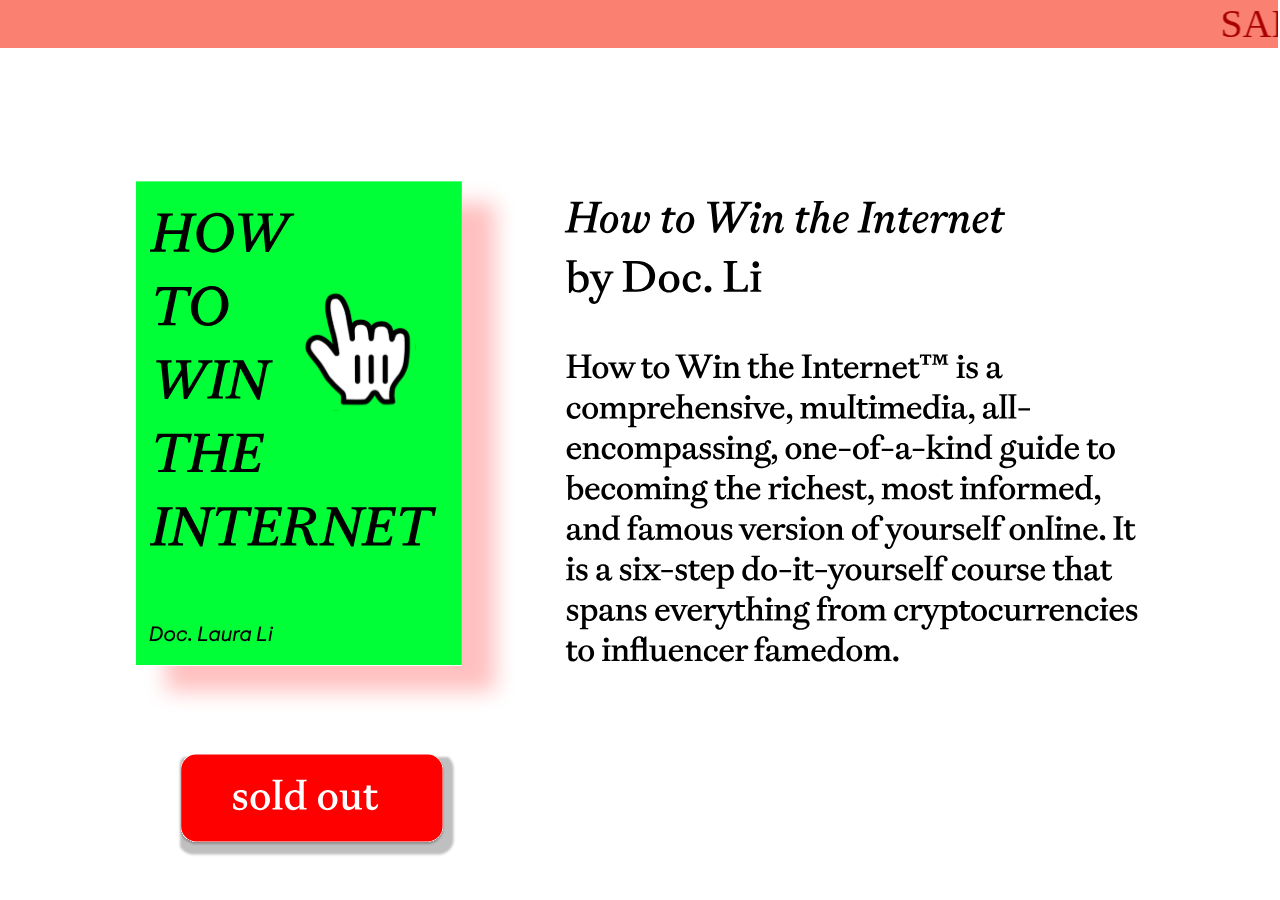
<file: pages/page1/index.html>
<!DOCTYPE html>
<html lang="en">
<head>
    <meta charset="UTF-8">
    <meta http-equiv="X-UA-Compatible" content="IE=edge">
    <meta name="viewport" content="width=device-width, initial-scale=1.0">
    <link rel='stylesheet' type='text/css' media='screen' href='../../main.css'>
    <title>BuyHere</title>
</head>
<header>
    <marquee>
        SALE ENDS IN 7:00:00 LAST CHANCE TO GET RICH FOR FREE SALE ENDS IN 7:00:00 LAST CHANCE TO GET RICH FOR FREE SALE ENDS IN 7:00:00 LAST CHANCE TO GET RICH FOR FREE SALE ENDS IN 7:00:00 LAST CHANCE TO GET RICH FOR FREE
    </marquee>
</header>
<body>
    <div class="soldout">
        <img src="../../assets/group15.svg" class="soldout-img"/>
        
    </div>
</body>
</html>
</file>
<file: main.css>
@font-face {
    font-family: GaisyrRI;
    src: url('fonts/GaisyrRI.otf');
}
@font-face {
    font-family: VisueltI;
    src: url('fonts/VisueltI.otf');
}

@font-face {
    font-family: Faster;
    src: url(fonts/Faster.ttf);
}

@import url('https://fonts.googleapis.com/css2?family=Faster+One&display=swap');

.faster-one-regular {
    font-family: "Faster One", system-ui;
    font-weight: 400;
    font-style: normal;
  }

body {
    display: flex;
}

.container-1 {
    height: 3rem;
    width: 100vw;
    margin-top: -10px;
    margin-left: -10px;
    background-color: salmon;
    font-family: "Faster One";
    font-size: 40px;
    color: #A80000;
}


.container-2{
    display: flex;
    flex-direction: row;
    flex-wrap: nowrap;
    margin: 0;
}

body {
    display: flex;
    flex-direction: column;
    /* grid-template-columns: repeat(10, 1fr 20px);
    grid-template-rows: repeat(50, 1fr 20px); */
    /* position: relative; */

}


.title {
    font-family: GaisyrRI;
    justify-content: center;
    font-size: 6.5vw;
    margin-top: 10vh;
    margin-left: 1%;
    /* margin-left: 20.3%; */
    /* grid-row-start: 1;
    grid-row-end: 10; */
}

.thumb {
    /* width: 25vw; */
    justify-content: flex-start;

}

.thumbimg {
    width:47vw;
    margin-top: -3vw;
    /* grid-row-start: 1;
    grid-row-end: 20; */
}


.crossimg {
    width: 100vw;

}

.cross {
    justify-content: flex-end;
    margin-left: -80vw;
    /* grid-column-start: 1;
    grid-column-end: 17;
    grid-row-start: 1;
    grid-row-end: 10; */
}

.subtitle {
    font-family: VisueltI;
    font-size: 25px;
    /* grid-column-start: 9;
    grid-column-end: 17;
    grid-row-start: 1;
    grid-row-end: 5; */
}

.burst1 {
    /* grid-column-start: 5;
    grid-column-end: 8;
    grid-row-start: 1;
    grid-row-end: 3;
     margin-left: 20px;
    position: absolute;
    */
    margin-top: 7vw;
    margin-left: -23vw;
    justify-content: center;
    font-family: Faster;
    z-index: 1;
}

.burst2 {
    /* grid-column-start: 12;
    grid-column-end: 18;
    grid-row-start: 1;
    grid-row-end: 3; */
    /* position: absolute;
    top: 50%; */
    margin-left: -21vw;
    margin-top: 18vw;
    justify-content: center;
    font-family: Faster;
    scale: 90%;
}


.burst3 {
    justify-content: flex-start;
    width: 45vw;
}


.doc {
    z-index: 2;
    justify-content: center;
    margin-top: -9vw;
    margin-left: 4vw;
    font-family: Faster;
    font-size: 30px;
}



.marquee {
    height: 50px;
    background-color: lightsalmon;
    width: 100vw;
    
}

.container-3 {
    display: flex;
    flex-direction: column;
    flex-wrap: wrap;
    margin-top: -140vw;
    width: 100vw;
    margin-right: 0;
}

.popup {
    /* display: flex; */
    align-self: flex-end;

}
.popup-img {
    width: 25vw;
}


.buynow {
    margin-top: -15vw;
    margin-left: 20vw;
}

.group {
    width: 102vw;
    margin-left: -1vw;
    margin-top: 15vw;
}

.soldout {
    display: flex;
    flex-direction: column;
    width: 100vw;
    margin-top: 10vw;
}

.soldout-img {
    align-self: center;
    width: 80vw;
}

header {
    margin-top: -.5rem;
}

marquee {
    height: 3rem;
    width: 100vw;
    margin-left: -10px;
    background-color: salmon;
    font-family: "Faster One";
    font-size: 40px;
    color: #A80000;
}
</file>
